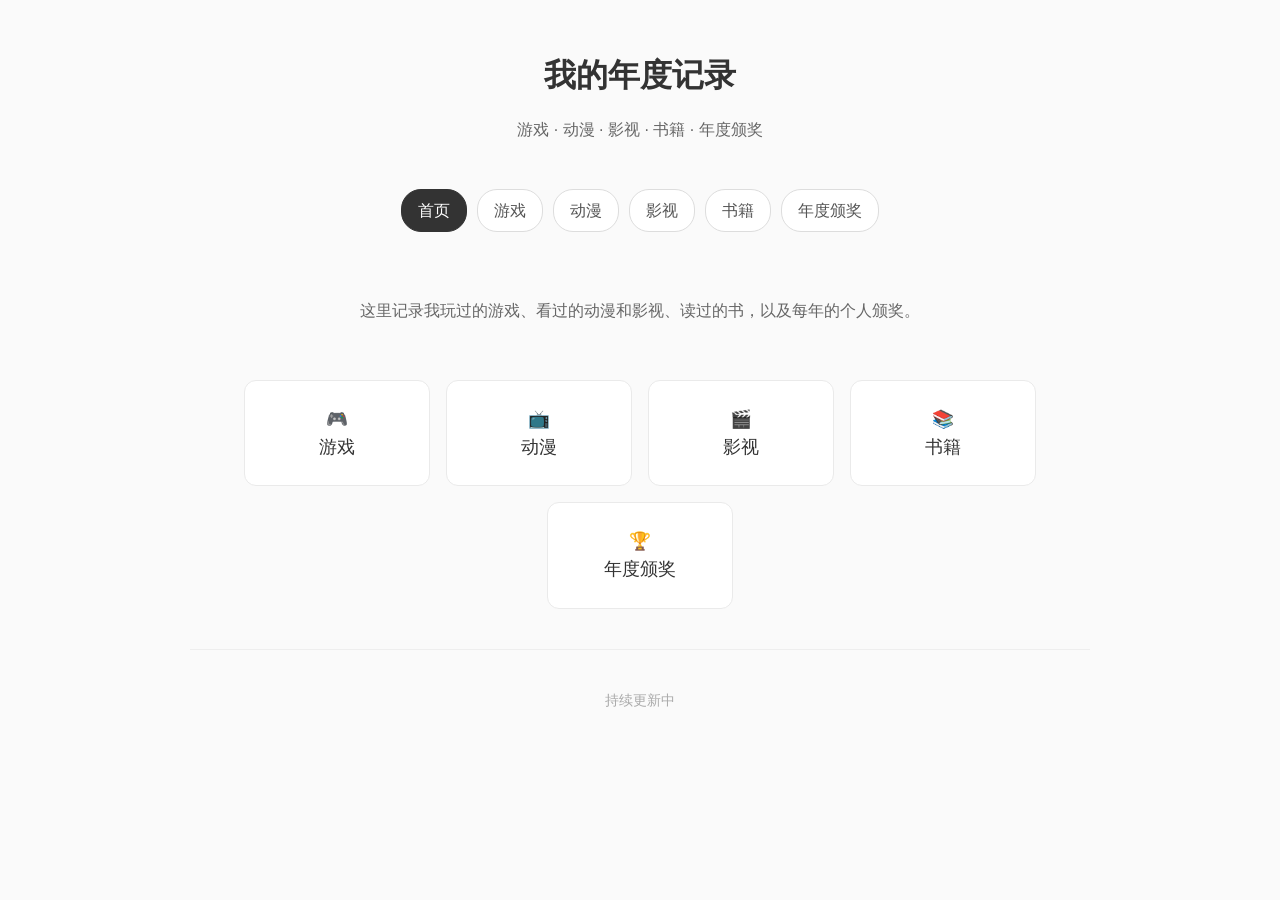
<file: index.html>
<!DOCTYPE html>
<!-- 上面这行告诉浏览器：这是一个 HTML5 网页 -->
<html lang="zh-CN">
<!-- lang="zh-CN" 表示页面语言是简体中文 -->

<head>
  <!-- head 里放的是“给浏览器看”的信息，不直接显示在页面上 -->
  <meta charset="UTF-8">
  <!-- 字符编码，保证中文不乱码 -->
  <meta name="viewport" content="width=device-width, initial-scale=1.0">
  <!-- 让手机浏览时按屏幕宽度缩放 -->
  <title>我的年度记录</title>
  <!-- 浏览器标签页上显示的标题 -->
  <link rel="stylesheet" href="style.css">
  <!-- 引入我们刚才写的公共样式文件 -->
</head>

<body>
<!-- body 里才是用户真正看到的内容 -->

<header>
  <!-- 页面顶部标题区 -->
  <h1>我的年度记录</h1>
  <p>游戏 · 动漫 · 影视 · 书籍 · 年度颁奖</p>
</header>

<nav class="nav">
  <!-- nav 是导航栏，class="nav" 对应 style.css 里的 .nav 样式 -->
  <a href="index.html" class="active">首页</a>
  <!-- class="active" 表示当前在首页，导航按钮会高亮 -->
  <a href="games.html">游戏</a>
  <a href="anime.html">动漫</a>
  <a href="movies.html">影视</a>
  <a href="books.html">书籍</a>
  <a href="awards.html">年度颁奖</a>
</nav>

<div class="home-intro">
  <!-- 首页的自我介绍，你以后可以改这里的文字 -->
  <p>这里记录我玩过的游戏、看过的动漫和影视、读过的书，以及每年的个人颁奖。</p>
</div>

<div class="cat-links">
  <!-- 五个分类入口大按钮，点击跳到对应页面 -->
  <a href="games.html">🎮<br>游戏</a>
  <a href="anime.html">📺<br>动漫</a>
  <a href="movies.html">🎬<br>影视</a>
  <a href="books.html">📚<br>书籍</a>
  <a href="awards.html">🏆<br>年度颁奖</a>
</div>

<footer>持续更新中</footer>
<!-- 页脚 -->

</body>
</html>
</file>
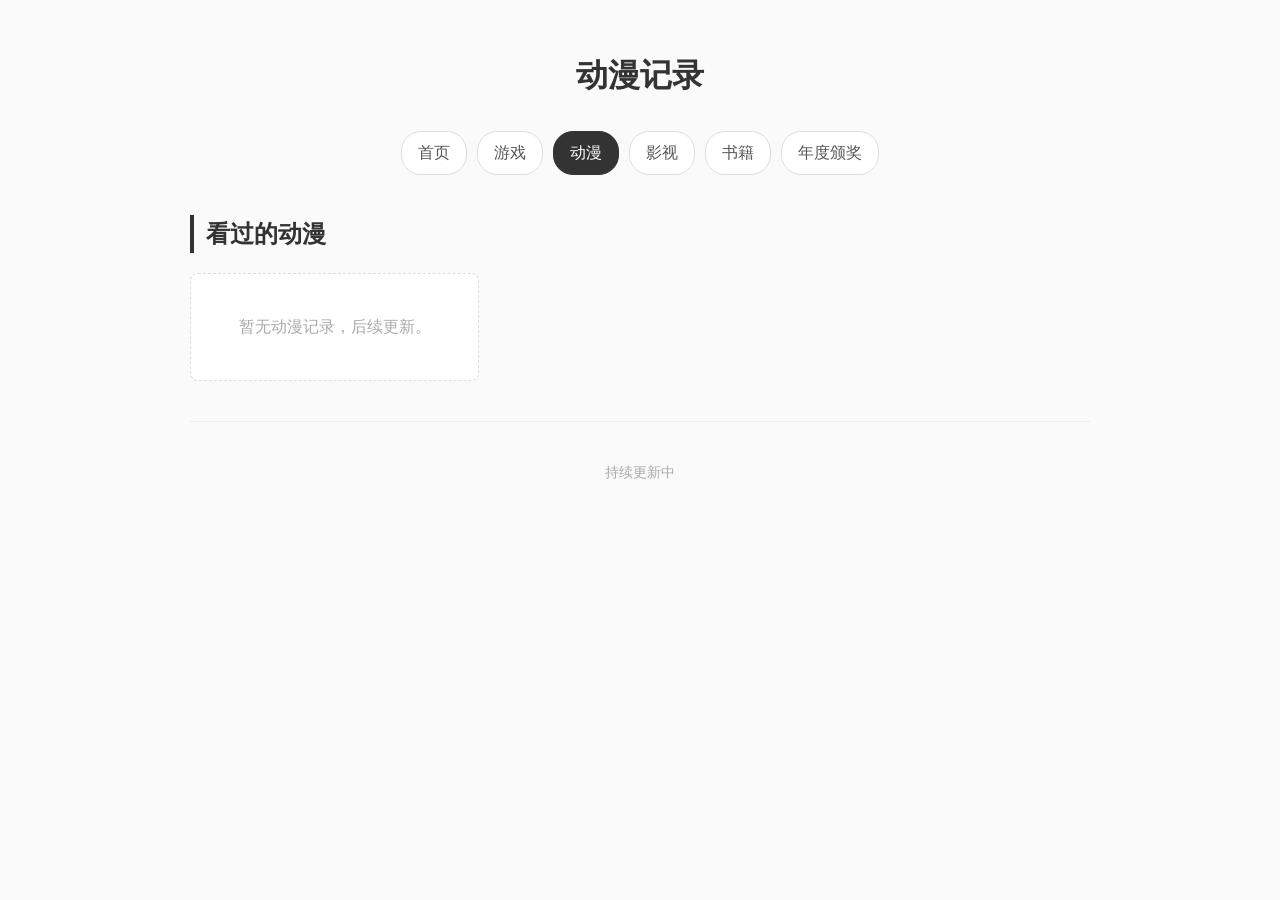
<file: anime.html>
<!DOCTYPE html>
<html lang="zh-CN">
<head>
  <meta charset="UTF-8">
  <meta name="viewport" content="width=device-width, initial-scale=1.0">
  <title>动漫记录</title>
  <link rel="stylesheet" href="style.css">
</head>
<body>

<header><h1>动漫记录</h1></header>

<nav class="nav">
  <a href="index.html">首页</a>
  <a href="games.html">游戏</a>
  <a href="anime.html" class="active">动漫</a>
  <!-- 当前在动漫页，所以动漫链接高亮 -->
  <a href="movies.html">影视</a>
  <a href="books.html">书籍</a>
  <a href="awards.html">年度颁奖</a>
</nav>

<h2>看过的动漫</h2>
<div class="card-grid" id="anime-list"></div>
<!-- 注意容器 id 改成了 anime-list，避免和游戏页冲突 -->

<footer>持续更新中</footer>

<script src="data.js"></script>
<script>
  const container = document.getElementById('anime-list'); // 这里也要改成 anime-list

  if (anime.length === 0) {
    // 注意这里用的是 anime 数组，不是 games
    container.innerHTML = '<div class="empty-tip">暂无动漫记录，后续更新。</div>';
  } else {
    anime.forEach(item => {
      // 循环 anime 数组
      container.innerHTML += `
        <div class="card">
          <img src="${item.cover}" alt="${item.title}">
          <div class="card-body">
            <div class="card-title">${item.title}</div>
            <div class="card-meta">${item.year}</div>
            <div class="card-rating">${item.rating}</div>
            <div class="card-review">${item.review}</div>
          </div>
        </div>`;
    });
  }
</script>

</body>
</html>
</file>
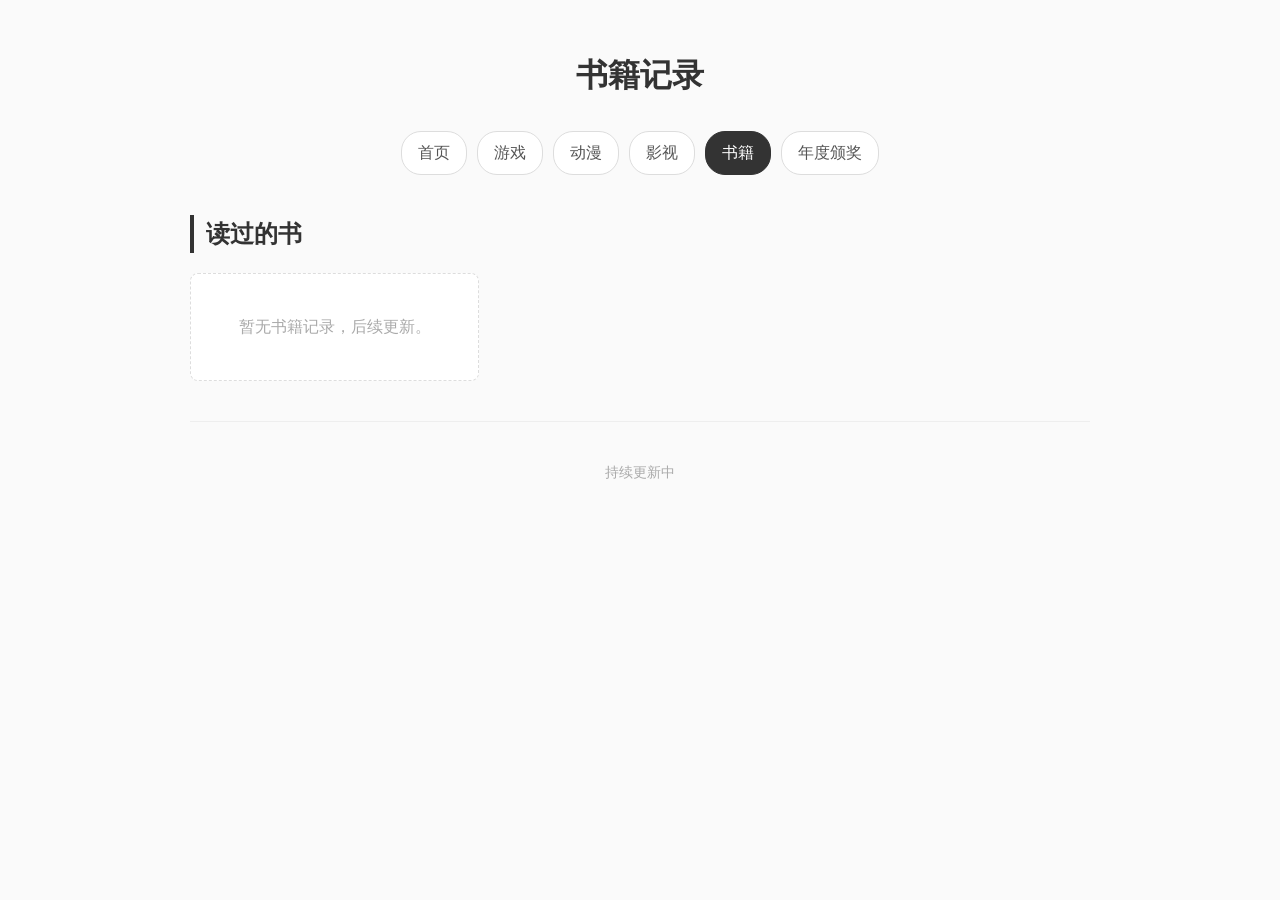
<file: books.html>
<!DOCTYPE html>
<html lang="zh-CN">
<head>
  <meta charset="UTF-8">
  <meta name="viewport" content="width=device-width, initial-scale=1.0">
  <title>书籍记录</title>
  <link rel="stylesheet" href="style.css">
</head>
<body>

<header><h1>书籍记录</h1></header>

<nav class="nav">
  <a href="index.html">首页</a>
  <a href="games.html">游戏</a>
  <a href="anime.html">动漫</a>
  <a href="movies.html">影视</a>
  <a href="books.html" class="active">书籍</a>
  <!-- 当前在书籍页，书籍链接高亮 -->
  <a href="awards.html">年度颁奖</a>
</nav>

<h2>读过的书</h2>
<div class="card-grid" id="book-list"></div>
<!-- 容器 id 是 book-list -->

<footer>持续更新中</footer>

<script src="data.js"></script>
<script>
  const container = document.getElementById('book-list');

  if (books.length === 0) {
    // 这里用 books 数组
    container.innerHTML = '<div class="empty-tip">暂无书籍记录，后续更新。</div>';
  } else {
    books.forEach(item => {
      container.innerHTML += `
        <div class="card">
          <img src="${item.cover}" alt="${item.title}">
          <div class="card-body">
            <div class="card-title">${item.title}</div>
            <div class="card-meta">${item.year}</div>
            <div class="card-rating">${item.rating}</div>
            <div class="card-review">${item.review}</div>
          </div>
        </div>`;
    });
  }
</script>

</body>
</html>
</file>
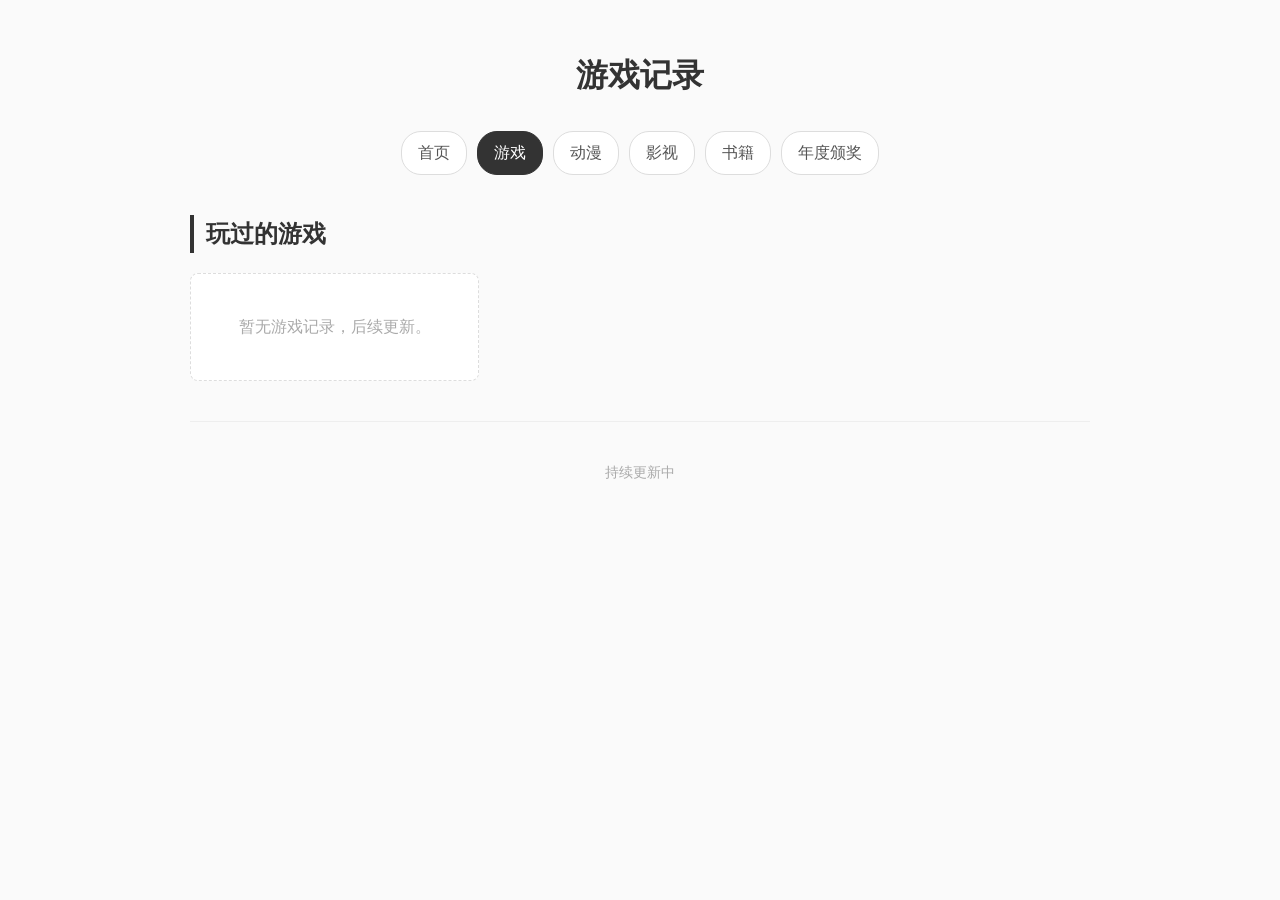
<file: games.html>
<!DOCTYPE html>
<html lang="zh-CN">
<head>
  <meta charset="UTF-8">
  <meta name="viewport" content="width=device-width, initial-scale=1.0">
  <title>游戏记录</title>
  <link rel="stylesheet" href="style.css">
  <!-- 引入公共样式 -->
</head>
<body>

<header><h1>游戏记录</h1></header>

<nav class="nav">
  <a href="index.html">首页</a>
  <a href="games.html" class="active">游戏</a>
  <!-- 当前在游戏页，所以游戏链接加 active 高亮 -->
  <a href="anime.html">动漫</a>
  <a href="movies.html">影视</a>
  <a href="books.html">书籍</a>
  <a href="awards.html">年度颁奖</a>
</nav>

<h2>玩过的游戏</h2>

<!-- 这个 div 是空容器，下面的 JavaScript 会把游戏卡片塞进去 -->
<div class="card-grid" id="game-list"></div>

<footer>持续更新中</footer>

<!-- 先引入 data.js，这样下面的脚本才能读到 games 数组 -->
<script src="data.js"></script>
<script>
  // 找到页面上 id 为 game-list 的容器
  const container = document.getElementById('game-list');

  // 如果 games 数组是空的（length === 0），显示空状态提示
  if (games.length === 0) {
    container.innerHTML = '<div class="empty-tip">暂无游戏记录，后续更新。</div>';
  } else {
    // 如果数组里有数据，就循环每一条，生成一张卡片
    games.forEach(item => {
      // 用模板字符串把 item 里的字段拼成 HTML
      container.innerHTML += `
        <div class="card">
          <img src="${item.cover}" alt="${item.title}">
          <!-- ${item.cover} 会被替换成封面图路径 -->
          <div class="card-body">
            <div class="card-title">${item.title}</div>
            <div class="card-meta">${item.year}</div>
            <div class="card-rating">${item.rating}</div>
            <div class="card-review">${item.review}</div>
          </div>
        </div>`;
    });
  }
</script>

</body>
</html>
</file>
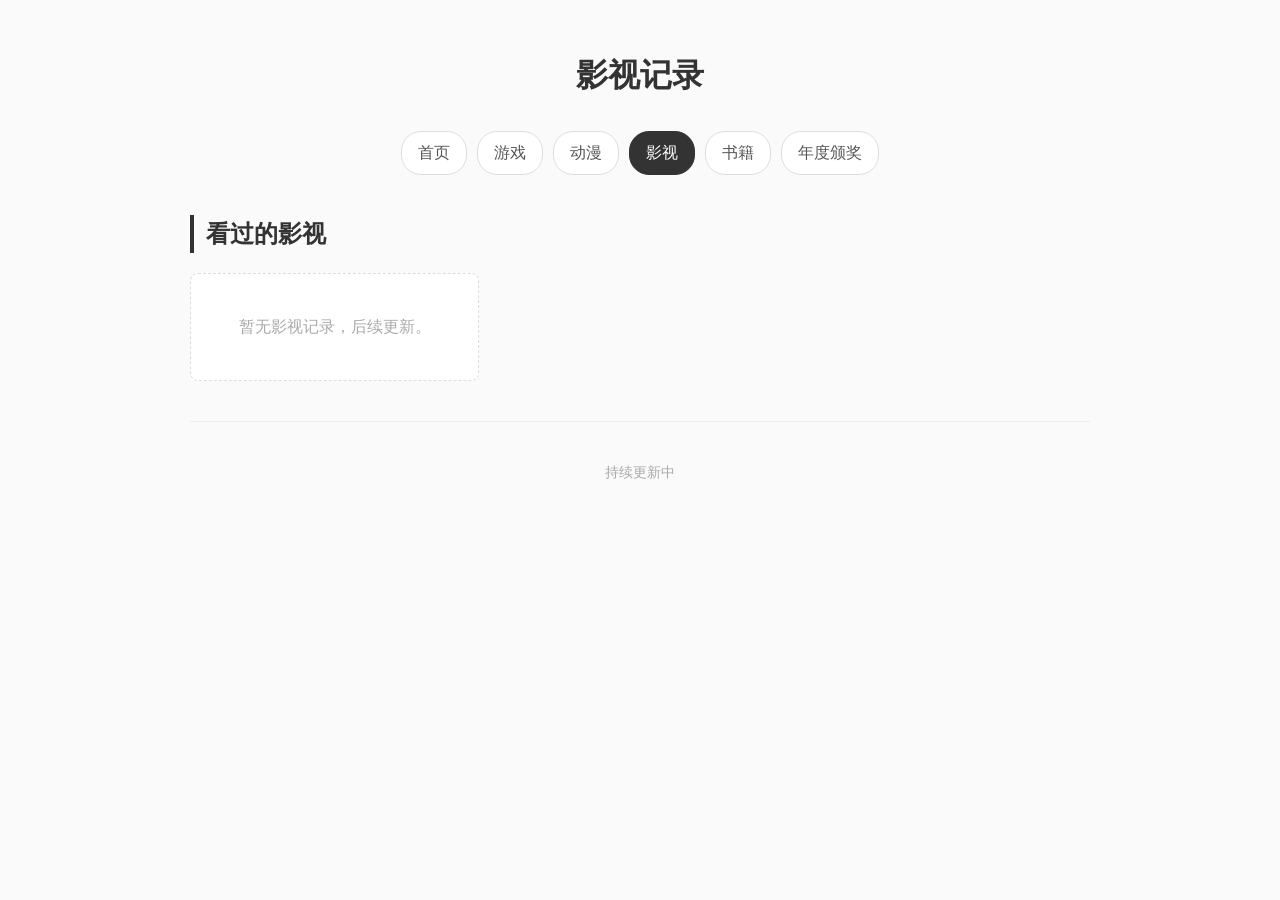
<file: movies.html>
<!DOCTYPE html>
<html lang="zh-CN">
<head>
  <meta charset="UTF-8">
  <meta name="viewport" content="width=device-width, initial-scale=1.0">
  <title>影视记录</title>
  <link rel="stylesheet" href="style.css">
</head>
<body>

<header><h1>影视记录</h1></header>

<nav class="nav">
  <a href="index.html">首页</a>
  <a href="games.html">游戏</a>
  <a href="anime.html">动漫</a>
  <a href="movies.html" class="active">影视</a>
  <!-- 当前在影视页，影视链接高亮 -->
  <a href="books.html">书籍</a>
  <a href="awards.html">年度颁奖</a>
</nav>

<h2>看过的影视</h2>
<div class="card-grid" id="movie-list"></div>
<!-- 容器 id 是 movie-list -->

<footer>持续更新中</footer>

<script src="data.js"></script>
<script>
  const container = document.getElementById('movie-list');

  if (movies.length === 0) {
    // 这里用 movies 数组
    container.innerHTML = '<div class="empty-tip">暂无影视记录，后续更新。</div>';
  } else {
    movies.forEach(item => {
      container.innerHTML += `
        <div class="card">
          <img src="${item.cover}" alt="${item.title}">
          <div class="card-body">
            <div class="card-title">${item.title}</div>
            <div class="card-meta">${item.year}</div>
            <div class="card-rating">${item.rating}</div>
            <div class="card-review">${item.review}</div>
          </div>
        </div>`;
    });
  }
</script>

</body>
</html>
</file>
<file: style.css>
/* ============================================
   style.css —— 全站公共样式
   这个文件控制所有页面的外观：字体、颜色、卡片、导航等。
   你不需要每个页面重复写样式，改这里就能全站生效。
   ============================================ */

/* body 是整个页面的主体，这里设置字体、最大宽度、背景色 */
body {
  font-family: -apple-system, BlinkMacSystemFont, "Segoe UI", Roboto, sans-serif; /* 系统默认字体，干净好读 */
  max-width: 900px;        /* 内容最宽 900px，太宽了不好看 */
  margin: 0 auto;          /* 左右自动居中 */
  padding: 20px;           /* 页面四周留一点空白 */
  line-height: 1.6;        /* 行高，让文字不挤在一起 */
  background: #fafafa;     /* 浅灰背景 */
  color: #333;             /* 正文颜色，深灰 */
}

/* header 是页面顶部的标题区域 */
header { text-align: center; padding: 30px 0 10px; }
header h1 { margin: 0; }   /* h1 是页面大标题 */
header p { color: #666; }  /* 标题下面的小字说明 */

/* .nav 是导航栏，包含首页、游戏、动漫等链接 */
.nav {
  display: flex;           /* 用 flex 布局让链接横向排列 */
  gap: 10px;               /* 链接之间的间距 */
  flex-wrap: wrap;         /* 屏幕窄的时候自动换行 */
  justify-content: center; /* 整体居中 */
  margin: 20px 0 30px;
}

/* 导航栏里的每一个链接 */
.nav a {
  text-decoration: none;   /* 去掉下划线 */
  color: #555;
  background: #fff;        /* 白色背景 */
  padding: 8px 16px;       /* 内边距，让链接像个按钮 */
  border-radius: 20px;     /* 圆角 */
  border: 1px solid #ddd;
}

/* 鼠标悬停，或者当前所在页面的链接（加 active 类） */
.nav a:hover, .nav a.active {
  background: #333;
  color: #fff;
  border-color: #333;
}

/* h2 是每个分类页里的小标题，比如“玩过的游戏” */
h2 {
  border-left: 4px solid #333; /* 左边一条竖线装饰 */
  padding-left: 12px;
  margin-top: 40px;
}

/* .card-grid 是卡片容器，用网格布局自动排列卡片 */
.card-grid {
  display: grid;
  grid-template-columns: repeat(auto-fill, minmax(260px, 1fr)); /* 每张卡片至少 260px，自动换行 */
  gap: 16px;               /* 卡片之间的间距 */
}

/* .card 是单个作品卡片 */
.card {
  background: #fff;
  border: 1px solid #eaeaea;
  border-radius: 10px;
  overflow: hidden;        /* 让图片圆角不溢出 */
  display: flex;
  flex-direction: column;  /* 图片在上，文字在下 */
}

/* 卡片里的封面图 */
.card img {
  width: 100%;
  height: 160px;           /* 固定高度，避免图片大小不一 */
  object-fit: cover;       /* 图片裁剪填充，不变形 */
  background: #eee;        /* 图片没加载出来时显示灰底 */
}

/* 卡片里的文字区域 */
.card-body { padding: 14px; flex: 1; display: flex; flex-direction: column; }
.card-title { font-weight: bold; font-size: 1.05em; }  /* 作品名 */
.card-meta { color: #888; font-size: 0.85em; margin: 4px 0; } /* 年份等 */
.card-rating { color: #f5a623; margin-bottom: 6px; }  /* 评分，橙色 */
.card-review { color: #555; font-size: 0.9em; flex: 1; } /* 短评 */

/* 年度颁奖卡片，金色调 */
.award-card {
  background: #fff8e6;
  border: 1px solid #f5d78e;
  border-radius: 10px;
  padding: 18px;
  margin-bottom: 14px;
}
.award-card .award-year { color: #b8860b; font-weight: bold; }
.award-card .award-cat { font-size: 1.2em; margin: 4px 0; }
.award-card .award-winner { font-size: 1.1em; font-weight: bold; }
.award-card .award-reason { color: #666; font-size: 0.9em; margin-top: 4px; }

/* 空状态提示：当某个分类还没有内容时显示 */
.empty-tip {
  color: #aaa;
  text-align: center;
  padding: 40px 0;
  border: 1px dashed #ddd;
  border-radius: 8px;
  background: #fff;
}

/* 页脚 */
footer {
  text-align: center;
  color: #aaa;
  font-size: 0.85em;
  padding: 40px 0 20px;
  border-top: 1px solid #eee;
  margin-top: 40px;
}

/* 首页的自我介绍区域 */
.home-intro { text-align: center; padding: 20px 0 10px; }
.home-intro p { color: #666; }

/* 首页的分类入口大按钮 */
.cat-links {
  display: flex; gap: 16px; flex-wrap: wrap; justify-content: center;
  margin: 30px 0;
}
.cat-links a {
  display: block;
  background: #fff;
  border: 1px solid #eaeaea;
  border-radius: 12px;
  padding: 24px 32px;
  text-decoration: none;
  color: #333;
  text-align: center;
  font-size: 1.1em;
  min-width: 120px;
}
.cat-links a:hover { border-color: #333; }
</file>
